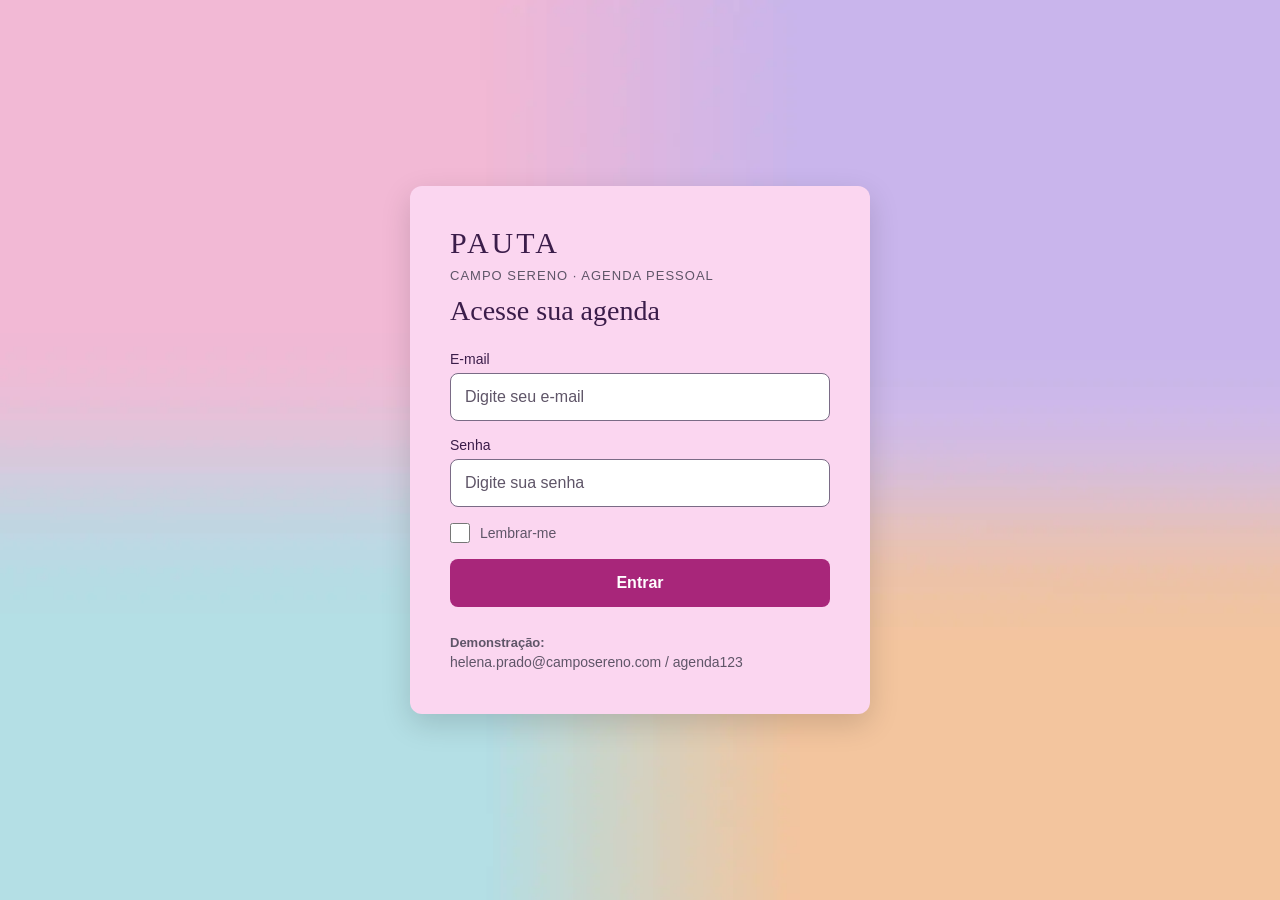
<file: index.html>
<!--
descricao: Tela de login do PAUTA.
nome_arquivo: index.html
nome_exercicio: SA02 - PAUTA
nome_aluno: Raquel S.R. Duarte
email_aluno: raquel.duarte@aluno.cps.sp.gov.br
turma: WEBI-ISW028-A
-->
<!DOCTYPE html>
<html lang="pt-br">
<head>
    <meta charset="UTF-8">
    <meta name="viewport" content="width=device-width, initial-scale=1.0">
    <link rel="stylesheet" href="./css/style.css">
    <title>PAUTA | Entrar</title>
</head>
<body class="pagina-login">
    <main>
        <section class="login">
            <header>
                <p>PAUTA</p>
                <p>CAMPO SERENO · AGENDA PESSOAL</p>
                <h1>Acesse sua agenda</h1>
            </header>

            <form id="form-login" action="#" method="post">
                <div>
                    <label for="email">E-mail</label>
                    <input type="email" id="email" name="email" placeholder="Digite seu e-mail" required>
                </div>
                <div>
                    <label for="password">Senha</label>
                    <input type="password" id="password" name="password" placeholder="Digite sua senha" required>
                </div>
                <div>
                    <input type="checkbox" id="lembrar">
                    <label for="lembrar">Lembrar-me</label>
                </div>
                <div>
                    <p id="erro" hidden>Erro - E-mail ou senha incorretos</p>
                </div>
                <button type="submit">Entrar</button>
            </form>

            <p><strong>Demonstração:</strong></p>
            <p><strong>helena.prado@camposereno.com</strong> / <strong>agenda123</strong></p>
        </section>
    </main>

    <script src="./js/app.js"></script>
</body>
</html>
</file>
<file: css/style.css>
/*
descricao: Estilos externos do PAUTA.
nome_arquivo: style.css
nome_exercicio: SA02 - PAUTA
nome_aluno: Raquel S.R. Duarte
email_aluno: raquel.duarte@aluno.cps.sp.gov.br
turma: WEBI-ISW028-A
*/

* {
    box-sizing: border-box;
}
[hidden] {
    display: none;
}

body {
    margin: 0;
    font-family: Arial, Helvetica, sans-serif;
    color: #3b1d4a;

    background-color: #F1B8D4;
    background-image: url("../imagens/fundo-desktop.webp");
    background-size: cover;
    background-position: center;
    background-repeat: no-repeat;
   
    min-height: 100vh;
    padding: 16px;
   
}
.pagina-login{
    min-height: 100vh;
    display: flex;
    align-items: center;
    justify-content: center;
}
.pagina-login main {
    width: 100%;
    display: flex;
    justify-content: center;
}
 
.login{
    width: 100%;
    max-width: 460px;
    padding: 40px;
    border-radius: 12px;
    background-color: #fbd6f0;
    box-shadow: 0px 10px 30px rgba(0, 0, 0, 0.15);
    
}
.login h1{
    font-family:Georgia, 'Times New Roman', Times, serif;
    font-size: 28px;
    font-weight: normal;
    margin: 0 0 24px;
    
}
.login header p:first-child {
    font-family: Georgia, 'Times New Roman', Times, serif;
    font-size: 30px;
    letter-spacing: 3px;
    margin: 0 0 8px;
    
}
.login header p:nth-child(2) {
    font-size: 13px;
    letter-spacing: 1px;
    color:#5f5568;
    margin: 4px 0 12px 0;
}

.login form div {
    margin-bottom: 16px;
}

.login label {
    display: block;
    margin-bottom: 6px;
    font-size: 14px;
}
.login input[type="email"],
.login input[type="password"]{
    width: 100%;
    height: 48px;
    padding: 0 14px;
    border: 1px solid #7a6b86;
    border-radius: 8px;
    background-color: #ffffff;
    font-size: 16px;
}
.login input::placeholder {
    color:#5f5568;
}
.login form div:nth-child(3){
    display: flex;
    align-items: center;
    gap: 10px;
}
.login form div:nth-child(3) label {
    margin: 0;
    color:#5f5568;
}
.login input[type="checkbox"]{
    width: 20px;
    height:20px;
    margin: 0;
    accent-color: #a8267a;
}
#erro{
    margin: 0;
    font-weight: bold;
}
.login button{
    width: 100%;
    height:48px;
    border: 0;
    border-radius: 8px;
    background-color: #a8267a;
    color: #ffffff;
    font-size: 16px;
    font-weight: bold;
    cursor: pointer;
}
.login button:hover{
    background-color: #8a1d65;
}
.login input:focus,
.login button:focus{
    outline: 2px solid #0b5f6d;
    outline-offset: 2px;
}
.login > p{
    margin: 0 0 4px 0;
    font-size: 14px;
    color:#5f5568;
}
.login > p:first-of-type{
    margin-top: 28px;
    font-size:13px;
}
.login > p:nth-of-type(2) strong{
    font-weight: normal;
}
body>header,body>main {
    max-width: 1120px;
    margin-left: auto;
    margin-right: auto;
}
body>header{
    display: flex;
    align-items: center;
    gap: 16px;
    margin-bottom: 32px;
    padding: 16px 32px;
    border-radius: 12px;
    background-color: #fbd6f0;
    box-shadow: 0px 10px 30px rgba(0, 0, 0, 0.15);
}
body>header p:first-child{
    margin: 0;
    font-family: Georgia, 'Times New Roman', Times, serif;
    font-size: 30px;
    letter-spacing: 3px;
}
body>header p:nth-child(2){
    margin: 0;
    font-size: 13px;
    color:#5f5568;
}
body>header nav{
    margin-left: auto;
}
body>header ul{
    display: flex;
    gap: 8px;
    margin: 0;
    padding: 0;
    list-style:none;
}
body>header nav a{
    display: block;
    padding: 14px 24px;
    border-radius: 8px;
    color:#0b5f6d;
    text-decoration: none;
}
body>header nav a.ativo{
    background-color: #a8267a;
    color:#ffffff;
    font-weight: bold;
}
body>main{
    display: grid;
    grid-template-columns: 1fr auto;
    column-gap: 16px;
    align-items: baseline;
}
body>main h1{
    margin: 0 0 16px;
    font-family: Georgia, 'Times New Roman', Times, serif;
    font-size: 28px;
    font-weight: normal;
}
body>main>p{
    margin: 0 0 16px;
    font-size: 13px;
    color: #5f5568;
}
body>main>section{
    grid-column: 1/-1;
}
.cartao{
    padding: 32px;
    border-radius: 12px;
    background-color: #fbd6f0;
    box-shadow: 0px 10px 30px rgba(0, 0, 0, 0.15);
}
.cartao h2{
    margin: 0;
    font-family: Georgia, 'Times New Roman', Times, serif;
    font-size: 20px;
    font-weight: normal;
}
.cartao hr{
    margin: 24px 0;
    border: 0;
    border-top: 1px solid #d9b6cf;
}
.identificacao{
    display: flex;
    align-items: center;
    gap:16px;
}
.avatar{
    display: flex;
    align-items: center;
    justify-content: center;
    width: 64px;
    height: 64px;
    border-radius: 8px;
    background-color: #e8b9d9;
    font-family: Georgia, 'Times New Roman', Times, serif;
    font-size: 28px;
}
.nome-cargo h2{
    font-size: 28px;
}
.nome-cargo p{
    margin: 4px 0 0;
    color: #5f5568;
}
.setor{
    margin-left: auto;
    font-size: 13px;
    color: #5f5568;
}
.setor p{
    margin: 2px 0;
}
.setor a{
    color: #0b5f6d;
}
.coluna-esquerda{
    flex:1.6;
}
.coluna-direita{
    flex:1;
}
.coluna-esquerda>button{
    margin-top: 12px;
}
.duas-colunas{
    display: flex;
    gap: 48px;
}
.coluna-esquerda form{
    display: grid;
    grid-template-columns: 1fr 1fr;
    gap: 16px;
    margin-top: 16px;
}
.cartao label{
    display: block;
    margin-bottom: 6px;
    font-size: 14px;
}
.cartao input{
    width: 100%;
    height: 48px;
    padding: 0 14px;
    border: 1px solid #7a6b86;
    border-radius: 8px;
    background-color: #ffffff;
    font-size: 16px;
    color: #3b1d4a;
}
.cartao input::placeholder{
    color: #5f5568;
}
.cartao button{
    height: 48px;
    padding: 0 24px;
    border: 0;
    border-radius: 8px;
    background-color: #a8267a;
    color: #ffffff;
    font-size: 16px;
    font-weight: bold;
    cursor: pointer;
}
.cartao button:hover{
    background-color: #8a1d65;
}
.cartao button.secundario{
    border: 1px solid #7a6b86;
    background-color: #ffffff;
    color:#3b1d4a;
}
.cartao button.secundario:hover{
    background-color: #f6e3f0;
}
.cartao input:focus,
.cartao button:focus,
.cartao a:focus{
    outline: 2px solid #0b5f6d;
    outline-offset: 2px;
}
.coluna-direita ul{
    margin: 16px 0;
    padding: 0;
    list-style: none;
    border-top: 1px solid #d9b6cf;
}
.coluna-direita li {
    padding: 14px 0;
    border-bottom: 1px solid #d9b6cf;
}
.coluna-direita li strong{
    display: block;
    margin-bottom: 4px;
    font-size: 13px;
    color:#a8267a;
}
.coluna-direita>a{
    color:#0b5f6d;
}
#buscar{
    max-width: 560px;
}
.contador{
    margin: 8px 0 16px;
    font-size: 13px;
    color:#5f5568;
    text-align: right;
}
.dica-rolar{
    display: none;
    margin: 0 0 8px;
    font-size: 13px;
    color: #5f5568;
}
.caixa-que-rola{
    overflow-x: auto;
}
table{
    width: 100%;
    border-collapse: collapse;
}
th{
    padding: 12px 16px;
    background-color: #a8267a;
    color:#ffffff;
    font-size: 14px;
    text-align: left;
}
th:first-child{
    border-top-left-radius: 8px;
}
th:last-child{
    border-top-right-radius: 8px;
}
td{
    padding: 14px 16px;
    font-size: 15px;
}
tbody tr:nth-child(odd){
    background-color: #ffffff;
}
tbody tr:nth-child(even){
    background-color: #fbd6f0;
}
@media (max-width: 600px) {
    body{
        background-image: url(../imagens/fundo-celular.webp);
    }
    .login{
        padding: 24px;
    }
    body>header{
        flex-wrap: wrap;
        padding: 16px;
    }
    body>header nav{
        width: 100%;
        margin-left: 0;
    }
    body>header nav a{
        padding: 12px 16px;
    }
    body>main{
        grid-template-columns: minmax(0, 1fr);
    }
    .cartao{
        padding: 20px;
    }
    .identificacao{
        flex-wrap: wrap;
    }
    .setor{
        margin-left: 0;
        width: 100%;
    }
    .duas-colunas{
        flex-direction: column;
        gap: 32px;
    }
    .coluna-esquerda form{
        grid-template-columns: 1fr;
    }
    .dica-rolar{
        display: block;
    }
    table{
        min-width: 640px;
    }
}
</file>
